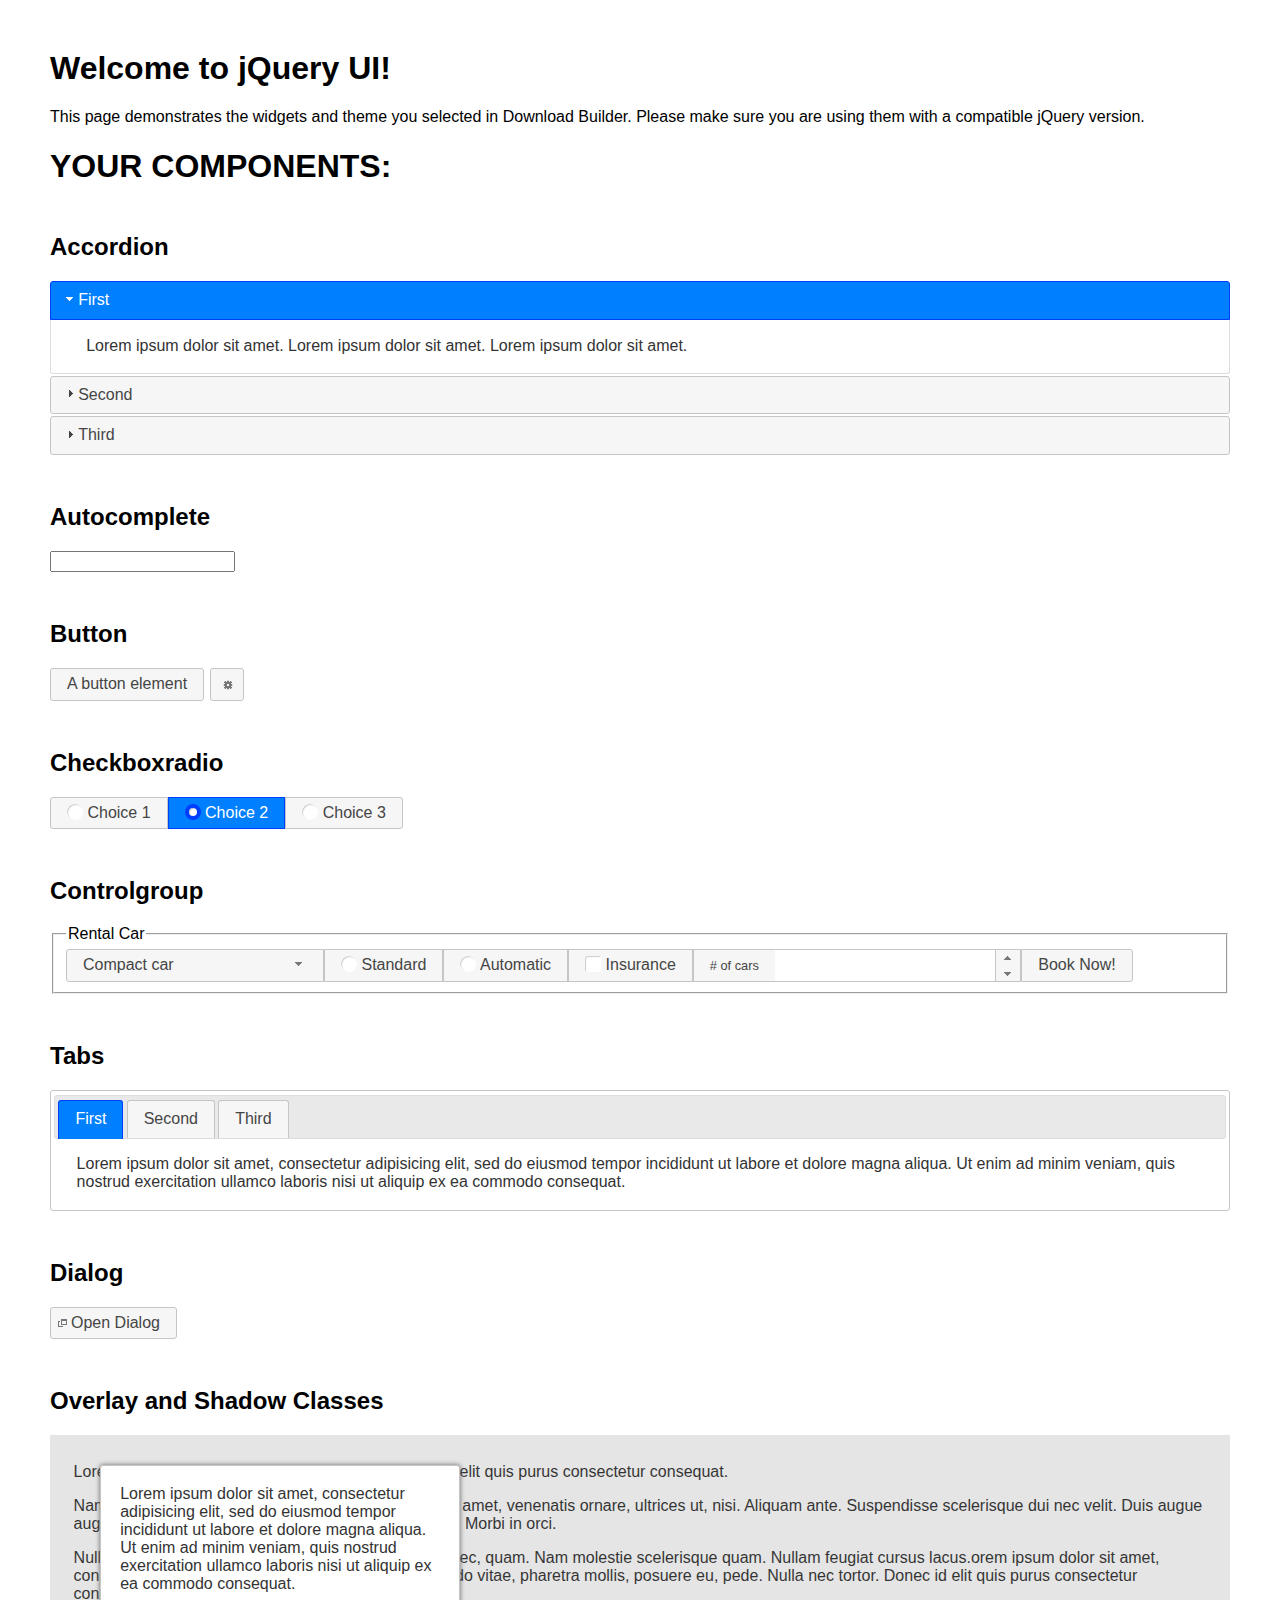
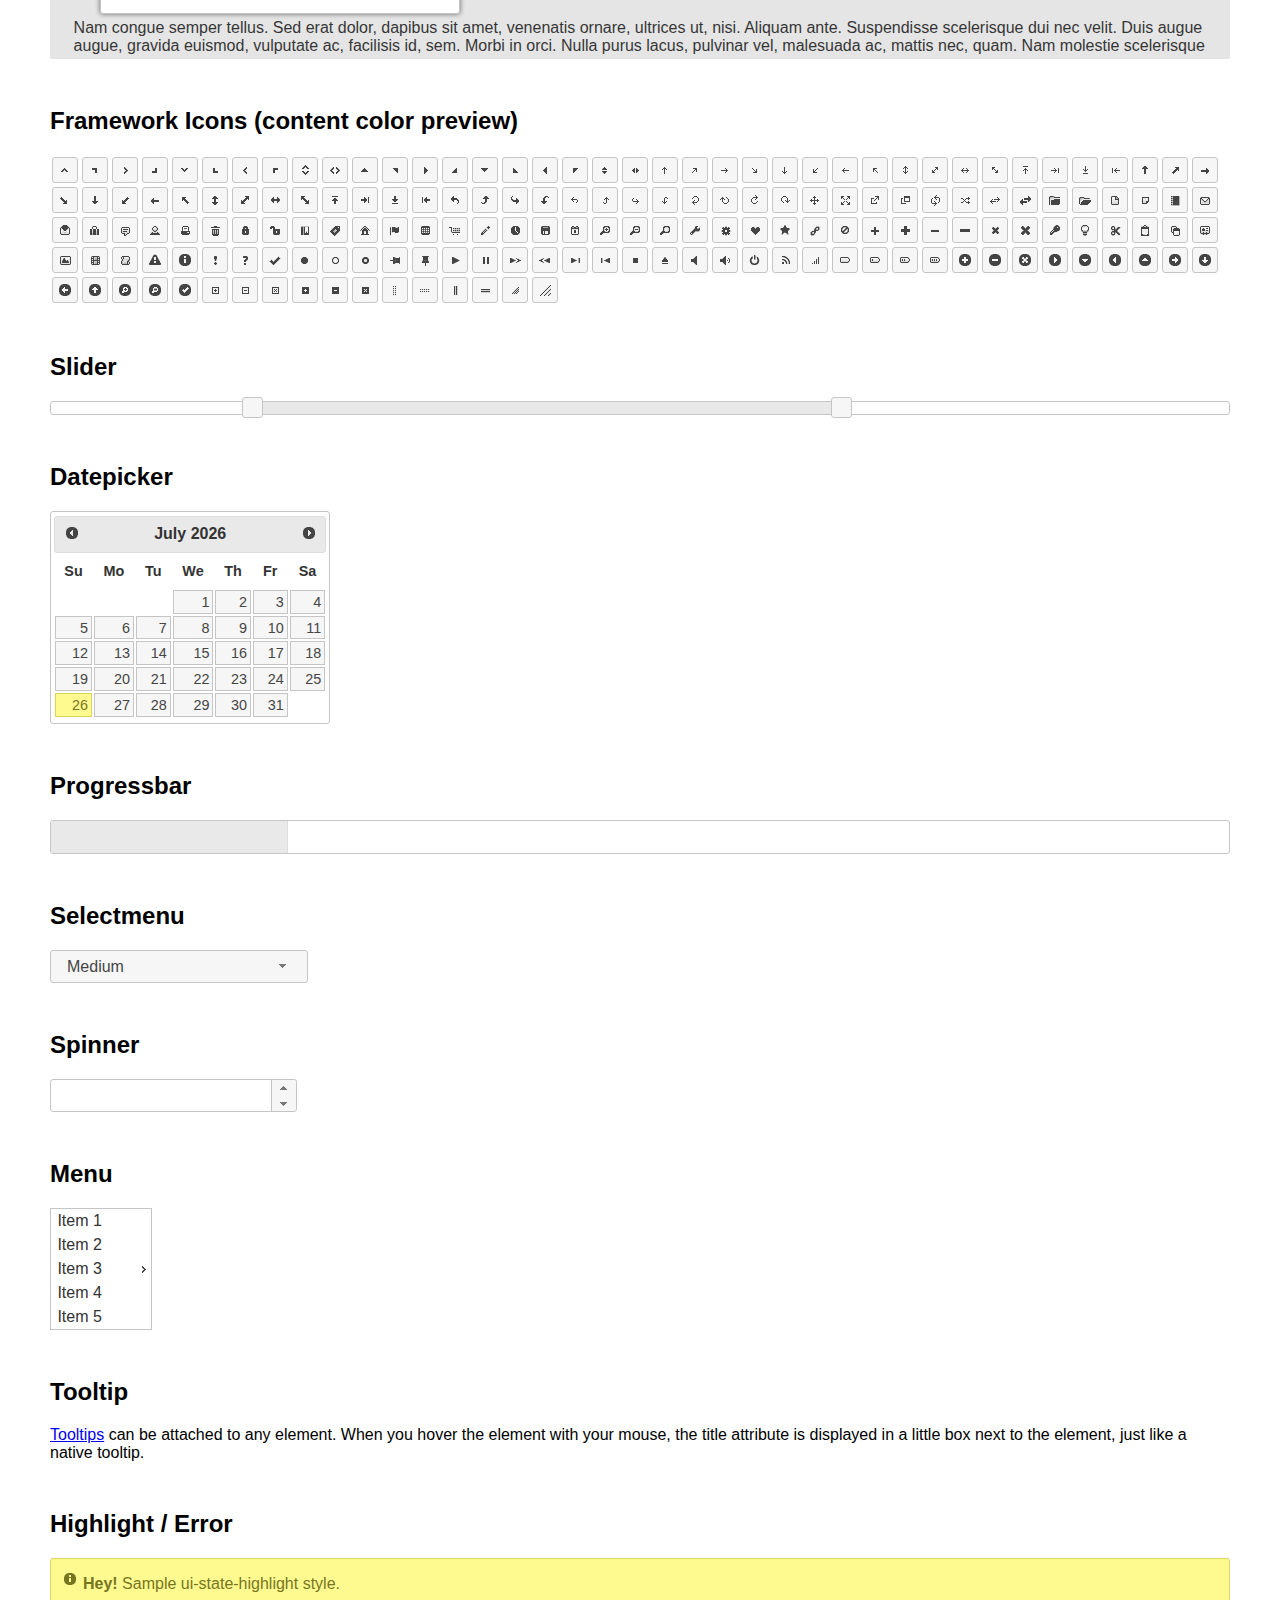
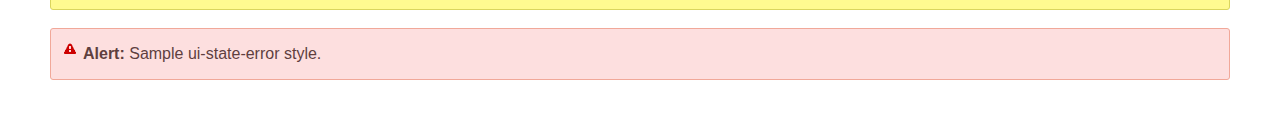
<file: PHP v2.0/jquery-ui-1.12.1.custom/index.html>
<!doctype html>
<html lang="us">
<head>
	<meta charset="utf-8">
	<title>jQuery UI Example Page</title>
	<link href="jquery-ui.css" rel="stylesheet">
	<style>
	body{
		font-family: "Trebuchet MS", sans-serif;
		margin: 50px;
	}
	.demoHeaders {
		margin-top: 2em;
	}
	#dialog-link {
		padding: .4em 1em .4em 20px;
		text-decoration: none;
		position: relative;
	}
	#dialog-link span.ui-icon {
		margin: 0 5px 0 0;
		position: absolute;
		left: .2em;
		top: 50%;
		margin-top: -8px;
	}
	#icons {
		margin: 0;
		padding: 0;
	}
	#icons li {
		margin: 2px;
		position: relative;
		padding: 4px 0;
		cursor: pointer;
		float: left;
		list-style: none;
	}
	#icons span.ui-icon {
		float: left;
		margin: 0 4px;
	}
	.fakewindowcontain .ui-widget-overlay {
		position: absolute;
	}
	select {
		width: 200px;
	}
	</style>
</head>
<body>

<h1>Welcome to jQuery UI!</h1>

<div class="ui-widget">
	<p>This page demonstrates the widgets and theme you selected in Download Builder. Please make sure you are using them with a compatible jQuery version.</p>
</div>

<h1>YOUR COMPONENTS:</h1>


<!-- Accordion -->
<h2 class="demoHeaders">Accordion</h2>
<div id="accordion">
	<h3>First</h3>
	<div>Lorem ipsum dolor sit amet. Lorem ipsum dolor sit amet. Lorem ipsum dolor sit amet.</div>
	<h3>Second</h3>
	<div>Phasellus mattis tincidunt nibh.</div>
	<h3>Third</h3>
	<div>Nam dui erat, auctor a, dignissim quis.</div>
</div>



<!-- Autocomplete -->
<h2 class="demoHeaders">Autocomplete</h2>
<div>
	<input id="autocomplete" title="type &quot;a&quot;">
</div>



<!-- Button -->
<h2 class="demoHeaders">Button</h2>
<button id="button">A button element</button>
<button id="button-icon">An icon-only button</button>



<!-- Checkboxradio -->
<h2 class="demoHeaders">Checkboxradio</h2>
<form style="margin-top: 1em;">
	<div id="radioset">
		<input type="radio" id="radio1" name="radio"><label for="radio1">Choice 1</label>
		<input type="radio" id="radio2" name="radio" checked="checked"><label for="radio2">Choice 2</label>
		<input type="radio" id="radio3" name="radio"><label for="radio3">Choice 3</label>
	</div>
</form>



<!-- Controlgroup -->
<h2 class="demoHeaders">Controlgroup</h2>
<fieldset>
	<legend>Rental Car</legend>
	<div id="controlgroup">
		<select id="car-type">
			<option>Compact car</option>
			<option>Midsize car</option>
			<option>Full size car</option>
			<option>SUV</option>
			<option>Luxury</option>
			<option>Truck</option>
			<option>Van</option>
		</select>
		<label for="transmission-standard">Standard</label>
		<input type="radio" name="transmission" id="transmission-standard">
		<label for="transmission-automatic">Automatic</label>
		<input type="radio" name="transmission" id="transmission-automatic">
		<label for="insurance">Insurance</label>
		<input type="checkbox" name="insurance" id="insurance">
		<label for="horizontal-spinner" class="ui-controlgroup-label"># of cars</label>
		<input id="horizontal-spinner" class="ui-spinner-input">
		<button>Book Now!</button>
	</div>
</fieldset>



<!-- Tabs -->
<h2 class="demoHeaders">Tabs</h2>
<div id="tabs">
	<ul>
		<li><a href="#tabs-1">First</a></li>
		<li><a href="#tabs-2">Second</a></li>
		<li><a href="#tabs-3">Third</a></li>
	</ul>
	<div id="tabs-1">Lorem ipsum dolor sit amet, consectetur adipisicing elit, sed do eiusmod tempor incididunt ut labore et dolore magna aliqua. Ut enim ad minim veniam, quis nostrud exercitation ullamco laboris nisi ut aliquip ex ea commodo consequat.</div>
	<div id="tabs-2">Phasellus mattis tincidunt nibh. Cras orci urna, blandit id, pretium vel, aliquet ornare, felis. Maecenas scelerisque sem non nisl. Fusce sed lorem in enim dictum bibendum.</div>
	<div id="tabs-3">Nam dui erat, auctor a, dignissim quis, sollicitudin eu, felis. Pellentesque nisi urna, interdum eget, sagittis et, consequat vestibulum, lacus. Mauris porttitor ullamcorper augue.</div>
</div>



<h2 class="demoHeaders">Dialog</h2>
<p>
	<button id="dialog-link" class="ui-button ui-corner-all ui-widget">
		<span class="ui-icon ui-icon-newwin"></span>Open Dialog
	</button>
</p>

<h2 class="demoHeaders">Overlay and Shadow Classes</h2>
<div style="position: relative; width: 96%; height: 200px; padding:1% 2%; overflow:hidden;" class="fakewindowcontain">
	<p>Lorem ipsum dolor sit amet,  Nulla nec tortor. Donec id elit quis purus consectetur consequat. </p><p>Nam congue semper tellus. Sed erat dolor, dapibus sit amet, venenatis ornare, ultrices ut, nisi. Aliquam ante. Suspendisse scelerisque dui nec velit. Duis augue augue, gravida euismod, vulputate ac, facilisis id, sem. Morbi in orci. </p><p>Nulla purus lacus, pulvinar vel, malesuada ac, mattis nec, quam. Nam molestie scelerisque quam. Nullam feugiat cursus lacus.orem ipsum dolor sit amet, consectetur adipiscing elit. Donec libero risus, commodo vitae, pharetra mollis, posuere eu, pede. Nulla nec tortor. Donec id elit quis purus consectetur consequat. </p><p>Nam congue semper tellus. Sed erat dolor, dapibus sit amet, venenatis ornare, ultrices ut, nisi. Aliquam ante. Suspendisse scelerisque dui nec velit. Duis augue augue, gravida euismod, vulputate ac, facilisis id, sem. Morbi in orci. Nulla purus lacus, pulvinar vel, malesuada ac, mattis nec, quam. Nam molestie scelerisque quam. </p><p>Nullam feugiat cursus lacus.orem ipsum dolor sit amet, consectetur adipiscing elit. Donec libero risus, commodo vitae, pharetra mollis, posuere eu, pede. Nulla nec tortor. Donec id elit quis purus consectetur consequat. Nam congue semper tellus. Sed erat dolor, dapibus sit amet, venenatis ornare, ultrices ut, nisi. Aliquam ante. </p><p>Suspendisse scelerisque dui nec velit. Duis augue augue, gravida euismod, vulputate ac, facilisis id, sem. Morbi in orci. Nulla purus lacus, pulvinar vel, malesuada ac, mattis nec, quam. Nam molestie scelerisque quam. Nullam feugiat cursus lacus.orem ipsum dolor sit amet, consectetur adipiscing elit. Donec libero risus, commodo vitae, pharetra mollis, posuere eu, pede. Nulla nec tortor. Donec id elit quis purus consectetur consequat. Nam congue semper tellus. Sed erat dolor, dapibus sit amet, venenatis ornare, ultrices ut, nisi. </p>

	<!-- ui-dialog -->
	<div class="ui-widget-overlay ui-front"></div>
	<div style="position: absolute; width: 320px; left: 50px; top: 30px; padding: 1.2em" class="ui-widget ui-front ui-widget-content ui-corner-all ui-widget-shadow">
		Lorem ipsum dolor sit amet, consectetur adipisicing elit, sed do eiusmod tempor incididunt ut labore et dolore magna aliqua. Ut enim ad minim veniam, quis nostrud exercitation ullamco laboris nisi ut aliquip ex ea commodo consequat.
	</div>

</div>

<!-- ui-dialog -->
<div id="dialog" title="Dialog Title">
	<p>Lorem ipsum dolor sit amet, consectetur adipisicing elit, sed do eiusmod tempor incididunt ut labore et dolore magna aliqua. Ut enim ad minim veniam, quis nostrud exercitation ullamco laboris nisi ut aliquip ex ea commodo consequat.</p>
</div>



<h2 class="demoHeaders">Framework Icons (content color preview)</h2>
<ul id="icons" class="ui-widget ui-helper-clearfix">
	<li class="ui-state-default ui-corner-all" title=".ui-icon-caret-1-n"><span class="ui-icon ui-icon-caret-1-n"></span></li>
	<li class="ui-state-default ui-corner-all" title=".ui-icon-caret-1-ne"><span class="ui-icon ui-icon-caret-1-ne"></span></li>
	<li class="ui-state-default ui-corner-all" title=".ui-icon-caret-1-e"><span class="ui-icon ui-icon-caret-1-e"></span></li>
	<li class="ui-state-default ui-corner-all" title=".ui-icon-caret-1-se"><span class="ui-icon ui-icon-caret-1-se"></span></li>
	<li class="ui-state-default ui-corner-all" title=".ui-icon-caret-1-s"><span class="ui-icon ui-icon-caret-1-s"></span></li>
	<li class="ui-state-default ui-corner-all" title=".ui-icon-caret-1-sw"><span class="ui-icon ui-icon-caret-1-sw"></span></li>
	<li class="ui-state-default ui-corner-all" title=".ui-icon-caret-1-w"><span class="ui-icon ui-icon-caret-1-w"></span></li>
	<li class="ui-state-default ui-corner-all" title=".ui-icon-caret-1-nw"><span class="ui-icon ui-icon-caret-1-nw"></span></li>
	<li class="ui-state-default ui-corner-all" title=".ui-icon-caret-2-n-s"><span class="ui-icon ui-icon-caret-2-n-s"></span></li>
	<li class="ui-state-default ui-corner-all" title=".ui-icon-caret-2-e-w"><span class="ui-icon ui-icon-caret-2-e-w"></span></li>
	<li class="ui-state-default ui-corner-all" title=".ui-icon-triangle-1-n"><span class="ui-icon ui-icon-triangle-1-n"></span></li>
	<li class="ui-state-default ui-corner-all" title=".ui-icon-triangle-1-ne"><span class="ui-icon ui-icon-triangle-1-ne"></span></li>
	<li class="ui-state-default ui-corner-all" title=".ui-icon-triangle-1-e"><span class="ui-icon ui-icon-triangle-1-e"></span></li>
	<li class="ui-state-default ui-corner-all" title=".ui-icon-triangle-1-se"><span class="ui-icon ui-icon-triangle-1-se"></span></li>
	<li class="ui-state-default ui-corner-all" title=".ui-icon-triangle-1-s"><span class="ui-icon ui-icon-triangle-1-s"></span></li>
	<li class="ui-state-default ui-corner-all" title=".ui-icon-triangle-1-sw"><span class="ui-icon ui-icon-triangle-1-sw"></span></li>
	<li class="ui-state-default ui-corner-all" title=".ui-icon-triangle-1-w"><span class="ui-icon ui-icon-triangle-1-w"></span></li>
	<li class="ui-state-default ui-corner-all" title=".ui-icon-triangle-1-nw"><span class="ui-icon ui-icon-triangle-1-nw"></span></li>
	<li class="ui-state-default ui-corner-all" title=".ui-icon-triangle-2-n-s"><span class="ui-icon ui-icon-triangle-2-n-s"></span></li>
	<li class="ui-state-default ui-corner-all" title=".ui-icon-triangle-2-e-w"><span class="ui-icon ui-icon-triangle-2-e-w"></span></li>
	<li class="ui-state-default ui-corner-all" title=".ui-icon-arrow-1-n"><span class="ui-icon ui-icon-arrow-1-n"></span></li>
	<li class="ui-state-default ui-corner-all" title=".ui-icon-arrow-1-ne"><span class="ui-icon ui-icon-arrow-1-ne"></span></li>
	<li class="ui-state-default ui-corner-all" title=".ui-icon-arrow-1-e"><span class="ui-icon ui-icon-arrow-1-e"></span></li>
	<li class="ui-state-default ui-corner-all" title=".ui-icon-arrow-1-se"><span class="ui-icon ui-icon-arrow-1-se"></span></li>
	<li class="ui-state-default ui-corner-all" title=".ui-icon-arrow-1-s"><span class="ui-icon ui-icon-arrow-1-s"></span></li>
	<li class="ui-state-default ui-corner-all" title=".ui-icon-arrow-1-sw"><span class="ui-icon ui-icon-arrow-1-sw"></span></li>
	<li class="ui-state-default ui-corner-all" title=".ui-icon-arrow-1-w"><span class="ui-icon ui-icon-arrow-1-w"></span></li>
	<li class="ui-state-default ui-corner-all" title=".ui-icon-arrow-1-nw"><span class="ui-icon ui-icon-arrow-1-nw"></span></li>
	<li class="ui-state-default ui-corner-all" title=".ui-icon-arrow-2-n-s"><span class="ui-icon ui-icon-arrow-2-n-s"></span></li>
	<li class="ui-state-default ui-corner-all" title=".ui-icon-arrow-2-ne-sw"><span class="ui-icon ui-icon-arrow-2-ne-sw"></span></li>
	<li class="ui-state-default ui-corner-all" title=".ui-icon-arrow-2-e-w"><span class="ui-icon ui-icon-arrow-2-e-w"></span></li>
	<li class="ui-state-default ui-corner-all" title=".ui-icon-arrow-2-se-nw"><span class="ui-icon ui-icon-arrow-2-se-nw"></span></li>
	<li class="ui-state-default ui-corner-all" title=".ui-icon-arrowstop-1-n"><span class="ui-icon ui-icon-arrowstop-1-n"></span></li>
	<li class="ui-state-default ui-corner-all" title=".ui-icon-arrowstop-1-e"><span class="ui-icon ui-icon-arrowstop-1-e"></span></li>
	<li class="ui-state-default ui-corner-all" title=".ui-icon-arrowstop-1-s"><span class="ui-icon ui-icon-arrowstop-1-s"></span></li>
	<li class="ui-state-default ui-corner-all" title=".ui-icon-arrowstop-1-w"><span class="ui-icon ui-icon-arrowstop-1-w"></span></li>
	<li class="ui-state-default ui-corner-all" title=".ui-icon-arrowthick-1-n"><span class="ui-icon ui-icon-arrowthick-1-n"></span></li>
	<li class="ui-state-default ui-corner-all" title=".ui-icon-arrowthick-1-ne"><span class="ui-icon ui-icon-arrowthick-1-ne"></span></li>
	<li class="ui-state-default ui-corner-all" title=".ui-icon-arrowthick-1-e"><span class="ui-icon ui-icon-arrowthick-1-e"></span></li>
	<li class="ui-state-default ui-corner-all" title=".ui-icon-arrowthick-1-se"><span class="ui-icon ui-icon-arrowthick-1-se"></span></li>
	<li class="ui-state-default ui-corner-all" title=".ui-icon-arrowthick-1-s"><span class="ui-icon ui-icon-arrowthick-1-s"></span></li>
	<li class="ui-state-default ui-corner-all" title=".ui-icon-arrowthick-1-sw"><span class="ui-icon ui-icon-arrowthick-1-sw"></span></li>
	<li class="ui-state-default ui-corner-all" title=".ui-icon-arrowthick-1-w"><span class="ui-icon ui-icon-arrowthick-1-w"></span></li>
	<li class="ui-state-default ui-corner-all" title=".ui-icon-arrowthick-1-nw"><span class="ui-icon ui-icon-arrowthick-1-nw"></span></li>
	<li class="ui-state-default ui-corner-all" title=".ui-icon-arrowthick-2-n-s"><span class="ui-icon ui-icon-arrowthick-2-n-s"></span></li>
	<li class="ui-state-default ui-corner-all" title=".ui-icon-arrowthick-2-ne-sw"><span class="ui-icon ui-icon-arrowthick-2-ne-sw"></span></li>
	<li class="ui-state-default ui-corner-all" title=".ui-icon-arrowthick-2-e-w"><span class="ui-icon ui-icon-arrowthick-2-e-w"></span></li>
	<li class="ui-state-default ui-corner-all" title=".ui-icon-arrowthick-2-se-nw"><span class="ui-icon ui-icon-arrowthick-2-se-nw"></span></li>
	<li class="ui-state-default ui-corner-all" title=".ui-icon-arrowthickstop-1-n"><span class="ui-icon ui-icon-arrowthickstop-1-n"></span></li>
	<li class="ui-state-default ui-corner-all" title=".ui-icon-arrowthickstop-1-e"><span class="ui-icon ui-icon-arrowthickstop-1-e"></span></li>
	<li class="ui-state-default ui-corner-all" title=".ui-icon-arrowthickstop-1-s"><span class="ui-icon ui-icon-arrowthickstop-1-s"></span></li>
	<li class="ui-state-default ui-corner-all" title=".ui-icon-arrowthickstop-1-w"><span class="ui-icon ui-icon-arrowthickstop-1-w"></span></li>
	<li class="ui-state-default ui-corner-all" title=".ui-icon-arrowreturnthick-1-w"><span class="ui-icon ui-icon-arrowreturnthick-1-w"></span></li>
	<li class="ui-state-default ui-corner-all" title=".ui-icon-arrowreturnthick-1-n"><span class="ui-icon ui-icon-arrowreturnthick-1-n"></span></li>
	<li class="ui-state-default ui-corner-all" title=".ui-icon-arrowreturnthick-1-e"><span class="ui-icon ui-icon-arrowreturnthick-1-e"></span></li>
	<li class="ui-state-default ui-corner-all" title=".ui-icon-arrowreturnthick-1-s"><span class="ui-icon ui-icon-arrowreturnthick-1-s"></span></li>
	<li class="ui-state-default ui-corner-all" title=".ui-icon-arrowreturn-1-w"><span class="ui-icon ui-icon-arrowreturn-1-w"></span></li>
	<li class="ui-state-default ui-corner-all" title=".ui-icon-arrowreturn-1-n"><span class="ui-icon ui-icon-arrowreturn-1-n"></span></li>
	<li class="ui-state-default ui-corner-all" title=".ui-icon-arrowreturn-1-e"><span class="ui-icon ui-icon-arrowreturn-1-e"></span></li>
	<li class="ui-state-default ui-corner-all" title=".ui-icon-arrowreturn-1-s"><span class="ui-icon ui-icon-arrowreturn-1-s"></span></li>
	<li class="ui-state-default ui-corner-all" title=".ui-icon-arrowrefresh-1-w"><span class="ui-icon ui-icon-arrowrefresh-1-w"></span></li>
	<li class="ui-state-default ui-corner-all" title=".ui-icon-arrowrefresh-1-n"><span class="ui-icon ui-icon-arrowrefresh-1-n"></span></li>
	<li class="ui-state-default ui-corner-all" title=".ui-icon-arrowrefresh-1-e"><span class="ui-icon ui-icon-arrowrefresh-1-e"></span></li>
	<li class="ui-state-default ui-corner-all" title=".ui-icon-arrowrefresh-1-s"><span class="ui-icon ui-icon-arrowrefresh-1-s"></span></li>
	<li class="ui-state-default ui-corner-all" title=".ui-icon-arrow-4"><span class="ui-icon ui-icon-arrow-4"></span></li>
	<li class="ui-state-default ui-corner-all" title=".ui-icon-arrow-4-diag"><span class="ui-icon ui-icon-arrow-4-diag"></span></li>
	<li class="ui-state-default ui-corner-all" title=".ui-icon-extlink"><span class="ui-icon ui-icon-extlink"></span></li>
	<li class="ui-state-default ui-corner-all" title=".ui-icon-newwin"><span class="ui-icon ui-icon-newwin"></span></li>
	<li class="ui-state-default ui-corner-all" title=".ui-icon-refresh"><span class="ui-icon ui-icon-refresh"></span></li>
	<li class="ui-state-default ui-corner-all" title=".ui-icon-shuffle"><span class="ui-icon ui-icon-shuffle"></span></li>
	<li class="ui-state-default ui-corner-all" title=".ui-icon-transfer-e-w"><span class="ui-icon ui-icon-transfer-e-w"></span></li>
	<li class="ui-state-default ui-corner-all" title=".ui-icon-transferthick-e-w"><span class="ui-icon ui-icon-transferthick-e-w"></span></li>
	<li class="ui-state-default ui-corner-all" title=".ui-icon-folder-collapsed"><span class="ui-icon ui-icon-folder-collapsed"></span></li>
	<li class="ui-state-default ui-corner-all" title=".ui-icon-folder-open"><span class="ui-icon ui-icon-folder-open"></span></li>
	<li class="ui-state-default ui-corner-all" title=".ui-icon-document"><span class="ui-icon ui-icon-document"></span></li>
	<li class="ui-state-default ui-corner-all" title=".ui-icon-document-b"><span class="ui-icon ui-icon-document-b"></span></li>
	<li class="ui-state-default ui-corner-all" title=".ui-icon-note"><span class="ui-icon ui-icon-note"></span></li>
	<li class="ui-state-default ui-corner-all" title=".ui-icon-mail-closed"><span class="ui-icon ui-icon-mail-closed"></span></li>
	<li class="ui-state-default ui-corner-all" title=".ui-icon-mail-open"><span class="ui-icon ui-icon-mail-open"></span></li>
	<li class="ui-state-default ui-corner-all" title=".ui-icon-suitcase"><span class="ui-icon ui-icon-suitcase"></span></li>
	<li class="ui-state-default ui-corner-all" title=".ui-icon-comment"><span class="ui-icon ui-icon-comment"></span></li>
	<li class="ui-state-default ui-corner-all" title=".ui-icon-person"><span class="ui-icon ui-icon-person"></span></li>
	<li class="ui-state-default ui-corner-all" title=".ui-icon-print"><span class="ui-icon ui-icon-print"></span></li>
	<li class="ui-state-default ui-corner-all" title=".ui-icon-trash"><span class="ui-icon ui-icon-trash"></span></li>
	<li class="ui-state-default ui-corner-all" title=".ui-icon-locked"><span class="ui-icon ui-icon-locked"></span></li>
	<li class="ui-state-default ui-corner-all" title=".ui-icon-unlocked"><span class="ui-icon ui-icon-unlocked"></span></li>
	<li class="ui-state-default ui-corner-all" title=".ui-icon-bookmark"><span class="ui-icon ui-icon-bookmark"></span></li>
	<li class="ui-state-default ui-corner-all" title=".ui-icon-tag"><span class="ui-icon ui-icon-tag"></span></li>
	<li class="ui-state-default ui-corner-all" title=".ui-icon-home"><span class="ui-icon ui-icon-home"></span></li>
	<li class="ui-state-default ui-corner-all" title=".ui-icon-flag"><span class="ui-icon ui-icon-flag"></span></li>
	<li class="ui-state-default ui-corner-all" title=".ui-icon-calculator"><span class="ui-icon ui-icon-calculator"></span></li>
	<li class="ui-state-default ui-corner-all" title=".ui-icon-cart"><span class="ui-icon ui-icon-cart"></span></li>
	<li class="ui-state-default ui-corner-all" title=".ui-icon-pencil"><span class="ui-icon ui-icon-pencil"></span></li>
	<li class="ui-state-default ui-corner-all" title=".ui-icon-clock"><span class="ui-icon ui-icon-clock"></span></li>
	<li class="ui-state-default ui-corner-all" title=".ui-icon-disk"><span class="ui-icon ui-icon-disk"></span></li>
	<li class="ui-state-default ui-corner-all" title=".ui-icon-calendar"><span class="ui-icon ui-icon-calendar"></span></li>
	<li class="ui-state-default ui-corner-all" title=".ui-icon-zoomin"><span class="ui-icon ui-icon-zoomin"></span></li>
	<li class="ui-state-default ui-corner-all" title=".ui-icon-zoomout"><span class="ui-icon ui-icon-zoomout"></span></li>
	<li class="ui-state-default ui-corner-all" title=".ui-icon-search"><span class="ui-icon ui-icon-search"></span></li>
	<li class="ui-state-default ui-corner-all" title=".ui-icon-wrench"><span class="ui-icon ui-icon-wrench"></span></li>
	<li class="ui-state-default ui-corner-all" title=".ui-icon-gear"><span class="ui-icon ui-icon-gear"></span></li>
	<li class="ui-state-default ui-corner-all" title=".ui-icon-heart"><span class="ui-icon ui-icon-heart"></span></li>
	<li class="ui-state-default ui-corner-all" title=".ui-icon-star"><span class="ui-icon ui-icon-star"></span></li>
	<li class="ui-state-default ui-corner-all" title=".ui-icon-link"><span class="ui-icon ui-icon-link"></span></li>
	<li class="ui-state-default ui-corner-all" title=".ui-icon-cancel"><span class="ui-icon ui-icon-cancel"></span></li>
	<li class="ui-state-default ui-corner-all" title=".ui-icon-plus"><span class="ui-icon ui-icon-plus"></span></li>
	<li class="ui-state-default ui-corner-all" title=".ui-icon-plusthick"><span class="ui-icon ui-icon-plusthick"></span></li>
	<li class="ui-state-default ui-corner-all" title=".ui-icon-minus"><span class="ui-icon ui-icon-minus"></span></li>
	<li class="ui-state-default ui-corner-all" title=".ui-icon-minusthick"><span class="ui-icon ui-icon-minusthick"></span></li>
	<li class="ui-state-default ui-corner-all" title=".ui-icon-close"><span class="ui-icon ui-icon-close"></span></li>
	<li class="ui-state-default ui-corner-all" title=".ui-icon-closethick"><span class="ui-icon ui-icon-closethick"></span></li>
	<li class="ui-state-default ui-corner-all" title=".ui-icon-key"><span class="ui-icon ui-icon-key"></span></li>
	<li class="ui-state-default ui-corner-all" title=".ui-icon-lightbulb"><span class="ui-icon ui-icon-lightbulb"></span></li>
	<li class="ui-state-default ui-corner-all" title=".ui-icon-scissors"><span class="ui-icon ui-icon-scissors"></span></li>
	<li class="ui-state-default ui-corner-all" title=".ui-icon-clipboard"><span class="ui-icon ui-icon-clipboard"></span></li>
	<li class="ui-state-default ui-corner-all" title=".ui-icon-copy"><span class="ui-icon ui-icon-copy"></span></li>
	<li class="ui-state-default ui-corner-all" title=".ui-icon-contact"><span class="ui-icon ui-icon-contact"></span></li>
	<li class="ui-state-default ui-corner-all" title=".ui-icon-image"><span class="ui-icon ui-icon-image"></span></li>
	<li class="ui-state-default ui-corner-all" title=".ui-icon-video"><span class="ui-icon ui-icon-video"></span></li>
	<li class="ui-state-default ui-corner-all" title=".ui-icon-script"><span class="ui-icon ui-icon-script"></span></li>
	<li class="ui-state-default ui-corner-all" title=".ui-icon-alert"><span class="ui-icon ui-icon-alert"></span></li>
	<li class="ui-state-default ui-corner-all" title=".ui-icon-info"><span class="ui-icon ui-icon-info"></span></li>
	<li class="ui-state-default ui-corner-all" title=".ui-icon-notice"><span class="ui-icon ui-icon-notice"></span></li>
	<li class="ui-state-default ui-corner-all" title=".ui-icon-help"><span class="ui-icon ui-icon-help"></span></li>
	<li class="ui-state-default ui-corner-all" title=".ui-icon-check"><span class="ui-icon ui-icon-check"></span></li>
	<li class="ui-state-default ui-corner-all" title=".ui-icon-bullet"><span class="ui-icon ui-icon-bullet"></span></li>
	<li class="ui-state-default ui-corner-all" title=".ui-icon-radio-off"><span class="ui-icon ui-icon-radio-off"></span></li>
	<li class="ui-state-default ui-corner-all" title=".ui-icon-radio-on"><span class="ui-icon ui-icon-radio-on"></span></li>
	<li class="ui-state-default ui-corner-all" title=".ui-icon-pin-w"><span class="ui-icon ui-icon-pin-w"></span></li>
	<li class="ui-state-default ui-corner-all" title=".ui-icon-pin-s"><span class="ui-icon ui-icon-pin-s"></span></li>
	<li class="ui-state-default ui-corner-all" title=".ui-icon-play"><span class="ui-icon ui-icon-play"></span></li>
	<li class="ui-state-default ui-corner-all" title=".ui-icon-pause"><span class="ui-icon ui-icon-pause"></span></li>
	<li class="ui-state-default ui-corner-all" title=".ui-icon-seek-next"><span class="ui-icon ui-icon-seek-next"></span></li>
	<li class="ui-state-default ui-corner-all" title=".ui-icon-seek-prev"><span class="ui-icon ui-icon-seek-prev"></span></li>
	<li class="ui-state-default ui-corner-all" title=".ui-icon-seek-end"><span class="ui-icon ui-icon-seek-end"></span></li>
	<li class="ui-state-default ui-corner-all" title=".ui-icon-seek-first"><span class="ui-icon ui-icon-seek-first"></span></li>
	<li class="ui-state-default ui-corner-all" title=".ui-icon-stop"><span class="ui-icon ui-icon-stop"></span></li>
	<li class="ui-state-default ui-corner-all" title=".ui-icon-eject"><span class="ui-icon ui-icon-eject"></span></li>
	<li class="ui-state-default ui-corner-all" title=".ui-icon-volume-off"><span class="ui-icon ui-icon-volume-off"></span></li>
	<li class="ui-state-default ui-corner-all" title=".ui-icon-volume-on"><span class="ui-icon ui-icon-volume-on"></span></li>
	<li class="ui-state-default ui-corner-all" title=".ui-icon-power"><span class="ui-icon ui-icon-power"></span></li>
	<li class="ui-state-default ui-corner-all" title=".ui-icon-signal-diag"><span class="ui-icon ui-icon-signal-diag"></span></li>
	<li class="ui-state-default ui-corner-all" title=".ui-icon-signal"><span class="ui-icon ui-icon-signal"></span></li>
	<li class="ui-state-default ui-corner-all" title=".ui-icon-battery-0"><span class="ui-icon ui-icon-battery-0"></span></li>
	<li class="ui-state-default ui-corner-all" title=".ui-icon-battery-1"><span class="ui-icon ui-icon-battery-1"></span></li>
	<li class="ui-state-default ui-corner-all" title=".ui-icon-battery-2"><span class="ui-icon ui-icon-battery-2"></span></li>
	<li class="ui-state-default ui-corner-all" title=".ui-icon-battery-3"><span class="ui-icon ui-icon-battery-3"></span></li>
	<li class="ui-state-default ui-corner-all" title=".ui-icon-circle-plus"><span class="ui-icon ui-icon-circle-plus"></span></li>
	<li class="ui-state-default ui-corner-all" title=".ui-icon-circle-minus"><span class="ui-icon ui-icon-circle-minus"></span></li>
	<li class="ui-state-default ui-corner-all" title=".ui-icon-circle-close"><span class="ui-icon ui-icon-circle-close"></span></li>
	<li class="ui-state-default ui-corner-all" title=".ui-icon-circle-triangle-e"><span class="ui-icon ui-icon-circle-triangle-e"></span></li>
	<li class="ui-state-default ui-corner-all" title=".ui-icon-circle-triangle-s"><span class="ui-icon ui-icon-circle-triangle-s"></span></li>
	<li class="ui-state-default ui-corner-all" title=".ui-icon-circle-triangle-w"><span class="ui-icon ui-icon-circle-triangle-w"></span></li>
	<li class="ui-state-default ui-corner-all" title=".ui-icon-circle-triangle-n"><span class="ui-icon ui-icon-circle-triangle-n"></span></li>
	<li class="ui-state-default ui-corner-all" title=".ui-icon-circle-arrow-e"><span class="ui-icon ui-icon-circle-arrow-e"></span></li>
	<li class="ui-state-default ui-corner-all" title=".ui-icon-circle-arrow-s"><span class="ui-icon ui-icon-circle-arrow-s"></span></li>
	<li class="ui-state-default ui-corner-all" title=".ui-icon-circle-arrow-w"><span class="ui-icon ui-icon-circle-arrow-w"></span></li>
	<li class="ui-state-default ui-corner-all" title=".ui-icon-circle-arrow-n"><span class="ui-icon ui-icon-circle-arrow-n"></span></li>
	<li class="ui-state-default ui-corner-all" title=".ui-icon-circle-zoomin"><span class="ui-icon ui-icon-circle-zoomin"></span></li>
	<li class="ui-state-default ui-corner-all" title=".ui-icon-circle-zoomout"><span class="ui-icon ui-icon-circle-zoomout"></span></li>
	<li class="ui-state-default ui-corner-all" title=".ui-icon-circle-check"><span class="ui-icon ui-icon-circle-check"></span></li>
	<li class="ui-state-default ui-corner-all" title=".ui-icon-circlesmall-plus"><span class="ui-icon ui-icon-circlesmall-plus"></span></li>
	<li class="ui-state-default ui-corner-all" title=".ui-icon-circlesmall-minus"><span class="ui-icon ui-icon-circlesmall-minus"></span></li>
	<li class="ui-state-default ui-corner-all" title=".ui-icon-circlesmall-close"><span class="ui-icon ui-icon-circlesmall-close"></span></li>
	<li class="ui-state-default ui-corner-all" title=".ui-icon-squaresmall-plus"><span class="ui-icon ui-icon-squaresmall-plus"></span></li>
	<li class="ui-state-default ui-corner-all" title=".ui-icon-squaresmall-minus"><span class="ui-icon ui-icon-squaresmall-minus"></span></li>
	<li class="ui-state-default ui-corner-all" title=".ui-icon-squaresmall-close"><span class="ui-icon ui-icon-squaresmall-close"></span></li>
	<li class="ui-state-default ui-corner-all" title=".ui-icon-grip-dotted-vertical"><span class="ui-icon ui-icon-grip-dotted-vertical"></span></li>
	<li class="ui-state-default ui-corner-all" title=".ui-icon-grip-dotted-horizontal"><span class="ui-icon ui-icon-grip-dotted-horizontal"></span></li>
	<li class="ui-state-default ui-corner-all" title=".ui-icon-grip-solid-vertical"><span class="ui-icon ui-icon-grip-solid-vertical"></span></li>
	<li class="ui-state-default ui-corner-all" title=".ui-icon-grip-solid-horizontal"><span class="ui-icon ui-icon-grip-solid-horizontal"></span></li>
	<li class="ui-state-default ui-corner-all" title=".ui-icon-gripsmall-diagonal-se"><span class="ui-icon ui-icon-gripsmall-diagonal-se"></span></li>
	<li class="ui-state-default ui-corner-all" title=".ui-icon-grip-diagonal-se"><span class="ui-icon ui-icon-grip-diagonal-se"></span></li>
</ul>


<!-- Slider -->
<h2 class="demoHeaders">Slider</h2>
<div id="slider"></div>



<!-- Datepicker -->
<h2 class="demoHeaders">Datepicker</h2>
<div id="datepicker"></div>



<!-- Progressbar -->
<h2 class="demoHeaders">Progressbar</h2>
<div id="progressbar"></div>



<!-- Progressbar -->
<h2 class="demoHeaders">Selectmenu</h2>
<select id="selectmenu">
	<option>Slower</option>
	<option>Slow</option>
	<option selected="selected">Medium</option>
	<option>Fast</option>
	<option>Faster</option>
</select>



<!-- Spinner -->
<h2 class="demoHeaders">Spinner</h2>
<input id="spinner">



<!-- Menu -->
<h2 class="demoHeaders">Menu</h2>
<ul style="width:100px;" id="menu">
	<li><div>Item 1</div></li>
	<li><div>Item 2</div></li>
	<li><div>Item 3</div>
		<ul>
			<li><div>Item 3-1</div></li>
			<li><div>Item 3-2</div></li>
			<li><div>Item 3-3</div></li>
			<li><div>Item 3-4</div></li>
			<li><div>Item 3-5</div></li>
		</ul>
	</li>
	<li><div>Item 4</div></li>
	<li><div>Item 5</div></li>
</ul>



<!-- Tooltip -->
<h2 class="demoHeaders">Tooltip</h2>
<p id="tooltip">
	<a href="#" title="That&apos;s what this widget is">Tooltips</a> can be attached to any element. When you hover
the element with your mouse, the title attribute is displayed in a little box next to the element, just like a native tooltip.
</p>


<!-- Highlight / Error -->
<h2 class="demoHeaders">Highlight / Error</h2>
<div class="ui-widget">
	<div class="ui-state-highlight ui-corner-all" style="margin-top: 20px; padding: 0 .7em;">
		<p><span class="ui-icon ui-icon-info" style="float: left; margin-right: .3em;"></span>
		<strong>Hey!</strong> Sample ui-state-highlight style.</p>
	</div>
</div>
<br>
<div class="ui-widget">
	<div class="ui-state-error ui-corner-all" style="padding: 0 .7em;">
		<p><span class="ui-icon ui-icon-alert" style="float: left; margin-right: .3em;"></span>
		<strong>Alert:</strong> Sample ui-state-error style.</p>
	</div>
</div>

<script src="external/jquery/jquery.js"></script>
<script src="jquery-ui.js"></script>
<script>

$( "#accordion" ).accordion();



var availableTags = [
	"ActionScript",
	"AppleScript",
	"Asp",
	"BASIC",
	"C",
	"C++",
	"Clojure",
	"COBOL",
	"ColdFusion",
	"Erlang",
	"Fortran",
	"Groovy",
	"Haskell",
	"Java",
	"JavaScript",
	"Lisp",
	"Perl",
	"PHP",
	"Python",
	"Ruby",
	"Scala",
	"Scheme"
];
$( "#autocomplete" ).autocomplete({
	source: availableTags
});



$( "#button" ).button();
$( "#button-icon" ).button({
	icon: "ui-icon-gear",
	showLabel: false
});



$( "#radioset" ).buttonset();



$( "#controlgroup" ).controlgroup();



$( "#tabs" ).tabs();



$( "#dialog" ).dialog({
	autoOpen: false,
	width: 400,
	buttons: [
		{
			text: "Ok",
			click: function() {
				$( this ).dialog( "close" );
			}
		},
		{
			text: "Cancel",
			click: function() {
				$( this ).dialog( "close" );
			}
		}
	]
});

// Link to open the dialog
$( "#dialog-link" ).click(function( event ) {
	$( "#dialog" ).dialog( "open" );
	event.preventDefault();
});



$( "#datepicker" ).datepicker({
	inline: true
});



$( "#slider" ).slider({
	range: true,
	values: [ 17, 67 ]
});



$( "#progressbar" ).progressbar({
	value: 20
});



$( "#spinner" ).spinner();



$( "#menu" ).menu();



$( "#tooltip" ).tooltip();



$( "#selectmenu" ).selectmenu();


// Hover states on the static widgets
$( "#dialog-link, #icons li" ).hover(
	function() {
		$( this ).addClass( "ui-state-hover" );
	},
	function() {
		$( this ).removeClass( "ui-state-hover" );
	}
);
</script>
</body>
</html>
</file>
